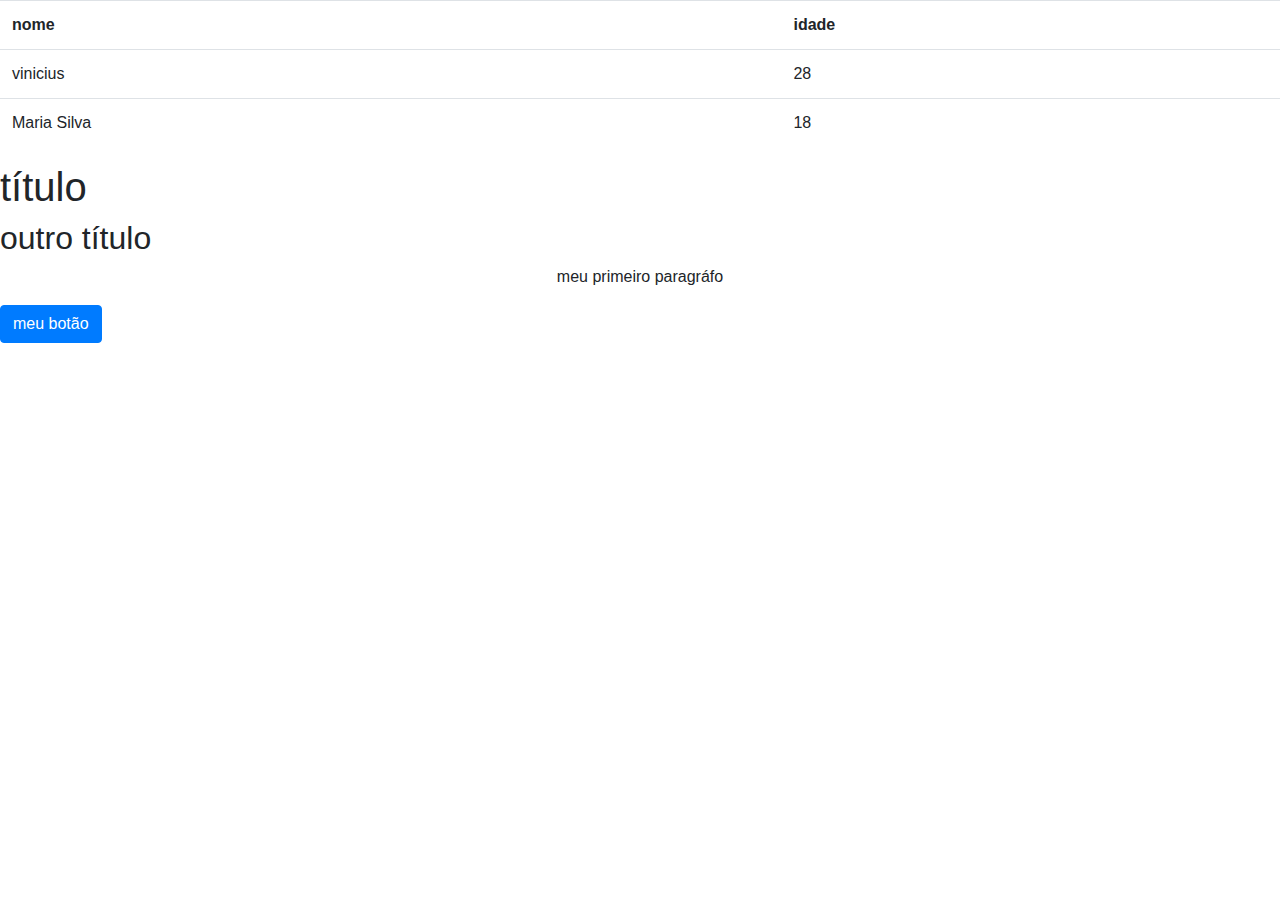
<file: index.html>
<!DOCTYPE html>
<html lang="pt-br">
<head>
    <meta charset="UTF-8">
    <meta name="viewport" content="width=device-width, initial-scale=1.0">
    <title>codaí</title>
    <link rel="stylesheet" href="./bootstrap.css">
</head>
<body>

    <table class="table">
        <tr>
            <th> nome</th>
            <th>idade</th>

        </tr>
        <tr>
            <td>vinicius</td>
            <td>28</td>
        
        </tr>
        <tr>
            <td>Maria Silva</td>
            <td>18</td>
        </tr>
    </table>
    <h1>título</h1>
    <h2>outro título</h2>
    <p class="text-center">
        meu primeiro paragráfo
    </p>
    <button type="button" class="btn btn-primary">meu botão</button>
</body>
</html>
</file>
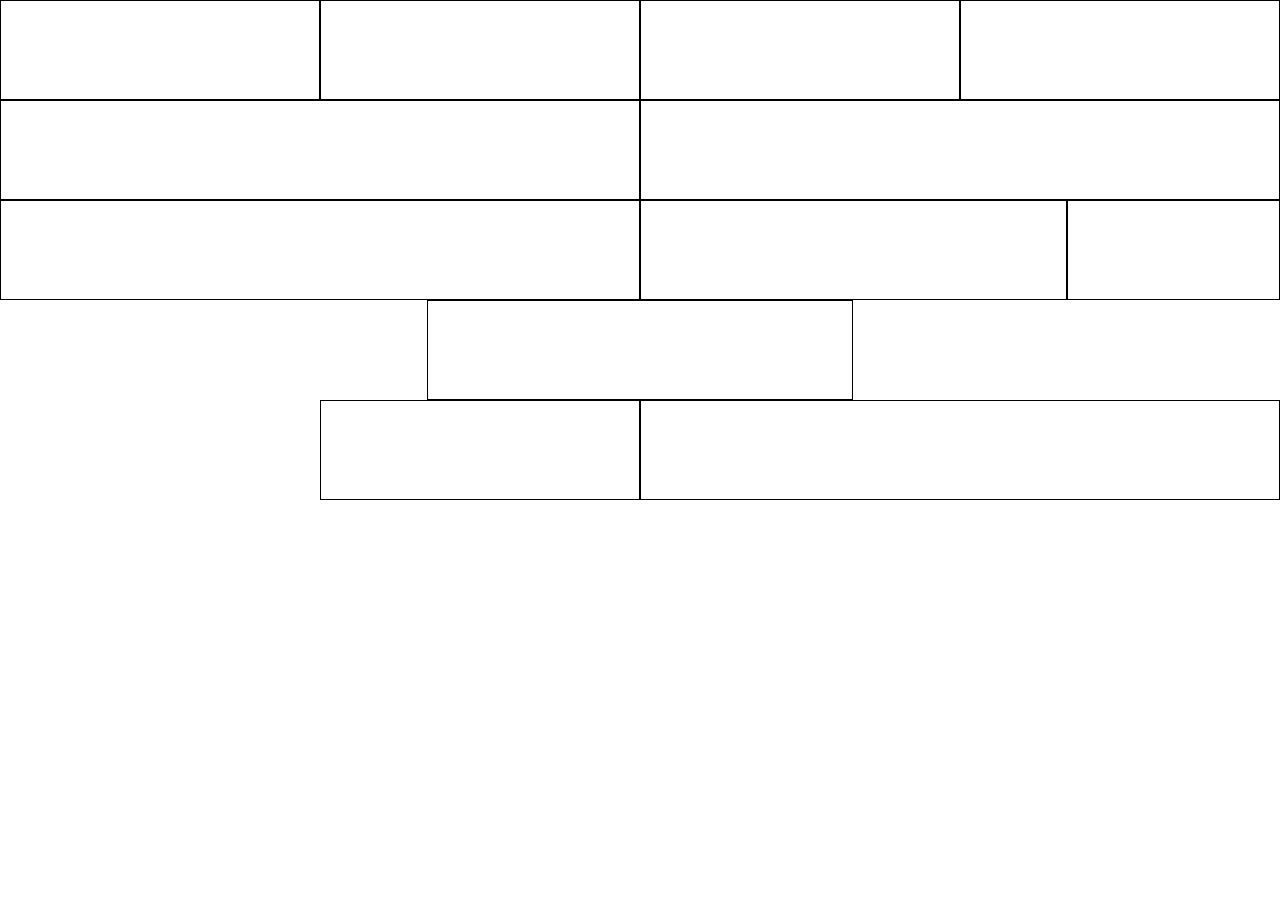
<file: index2.html>
<!DOCTYPE html>
<html lang="en">
<head>
    <meta charset="UTF-8">
    <meta name="viewport" content="width=device-width, initial-scale=1.0">
    <title>Document</title>
    <link rel="stylesheet" href="./bootstrap.css">
    <style>
        .border-black {
             border: 1px solid black;
             height: 100px;
        }
    </style>
</head>
<body>
    <div class="container-fluid">
        <div class="row">
           <div class="col-3 border-black"></div>
           <div class="col-3 border-black"></div>
           <div class="col-3 border-black"></div>
           <div class="col-3 border-black"></div>

        </div>
        <div class="row">
            <div class="col-6 border-black"></div>
            <div class="col-6 border-black"></div>
    </div>
    <div class="row">
           <div class="col-6 border-black"></div>
           <div class="col-4 border-black"></div>
           <div class="col-2 border-black"></div>
        </div>
        <div class="row">
            <div class="col-4 offset-4 border-black"></div>
            
        </div>
        <div class="row">
            <div class="col-3 offset-3 border-black"></div>
            <div class="col-6 border-black"></div>
            

</body>
</html>
</file>
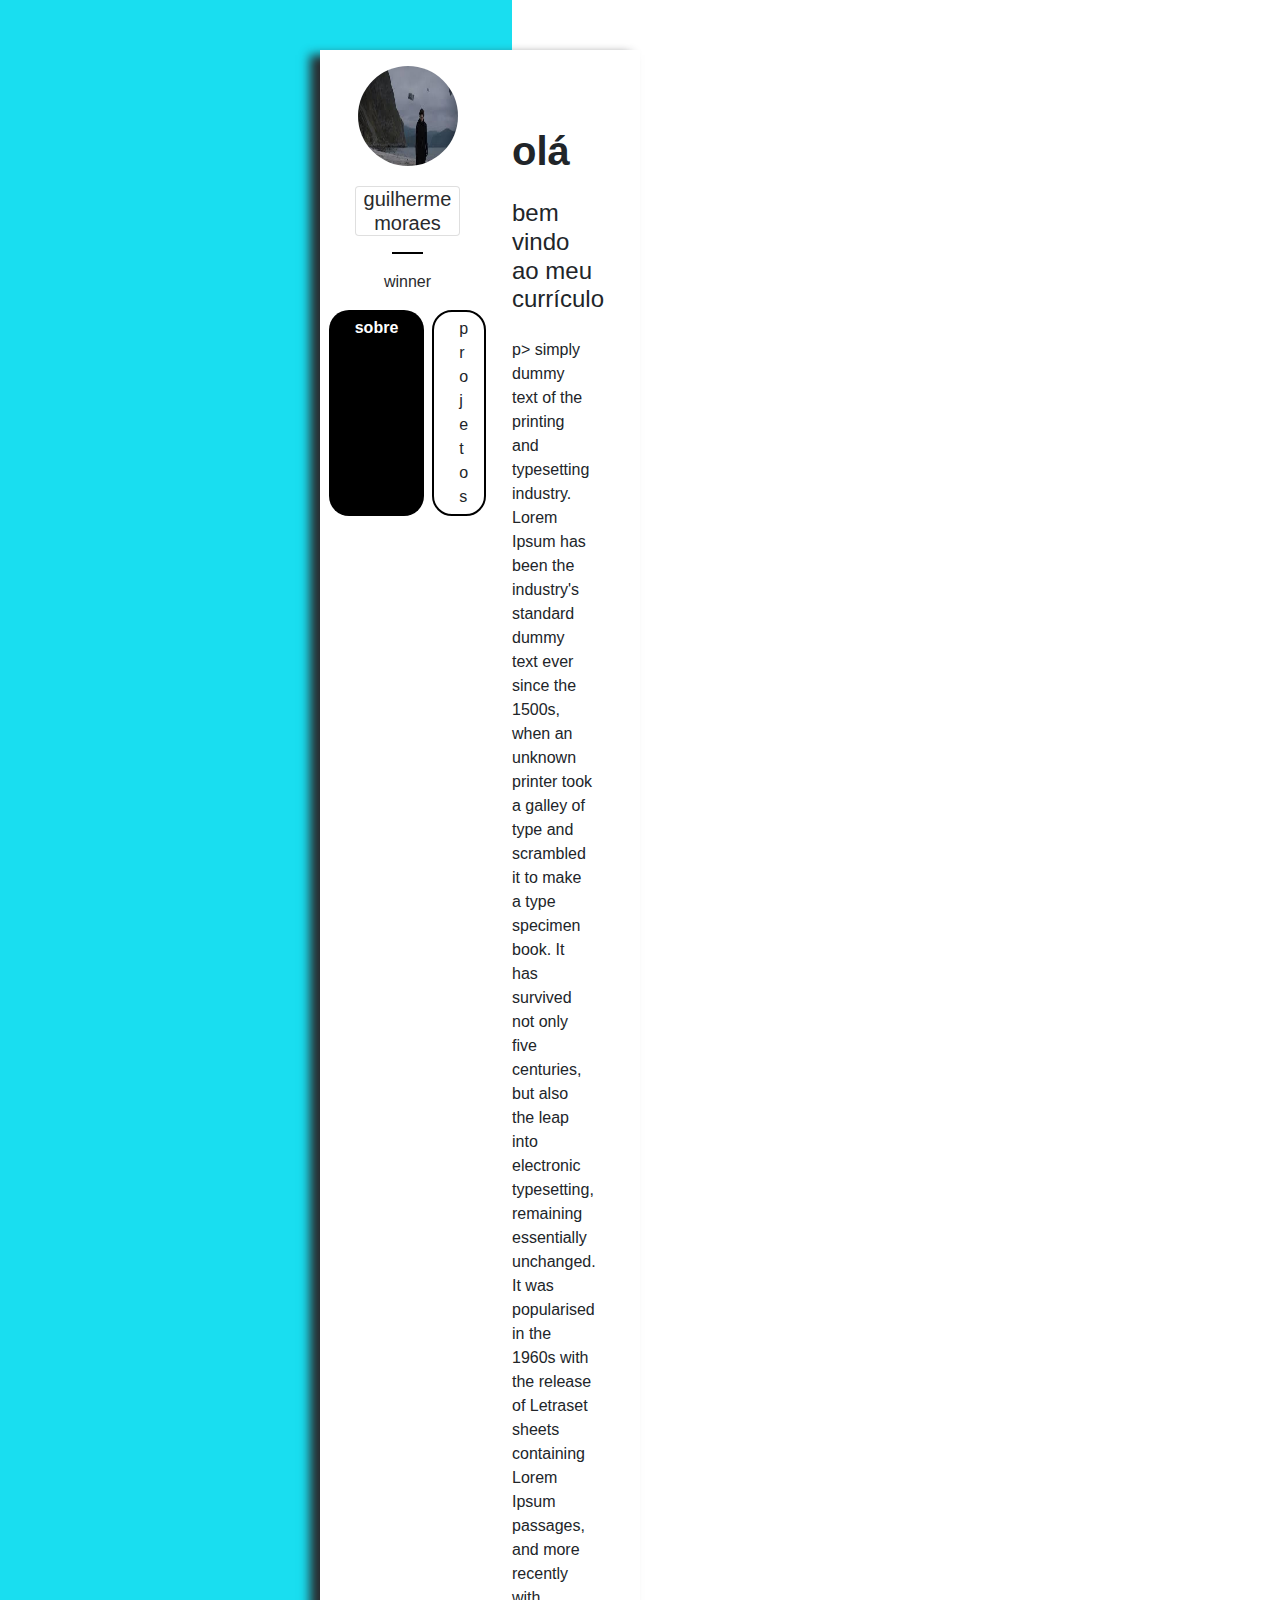
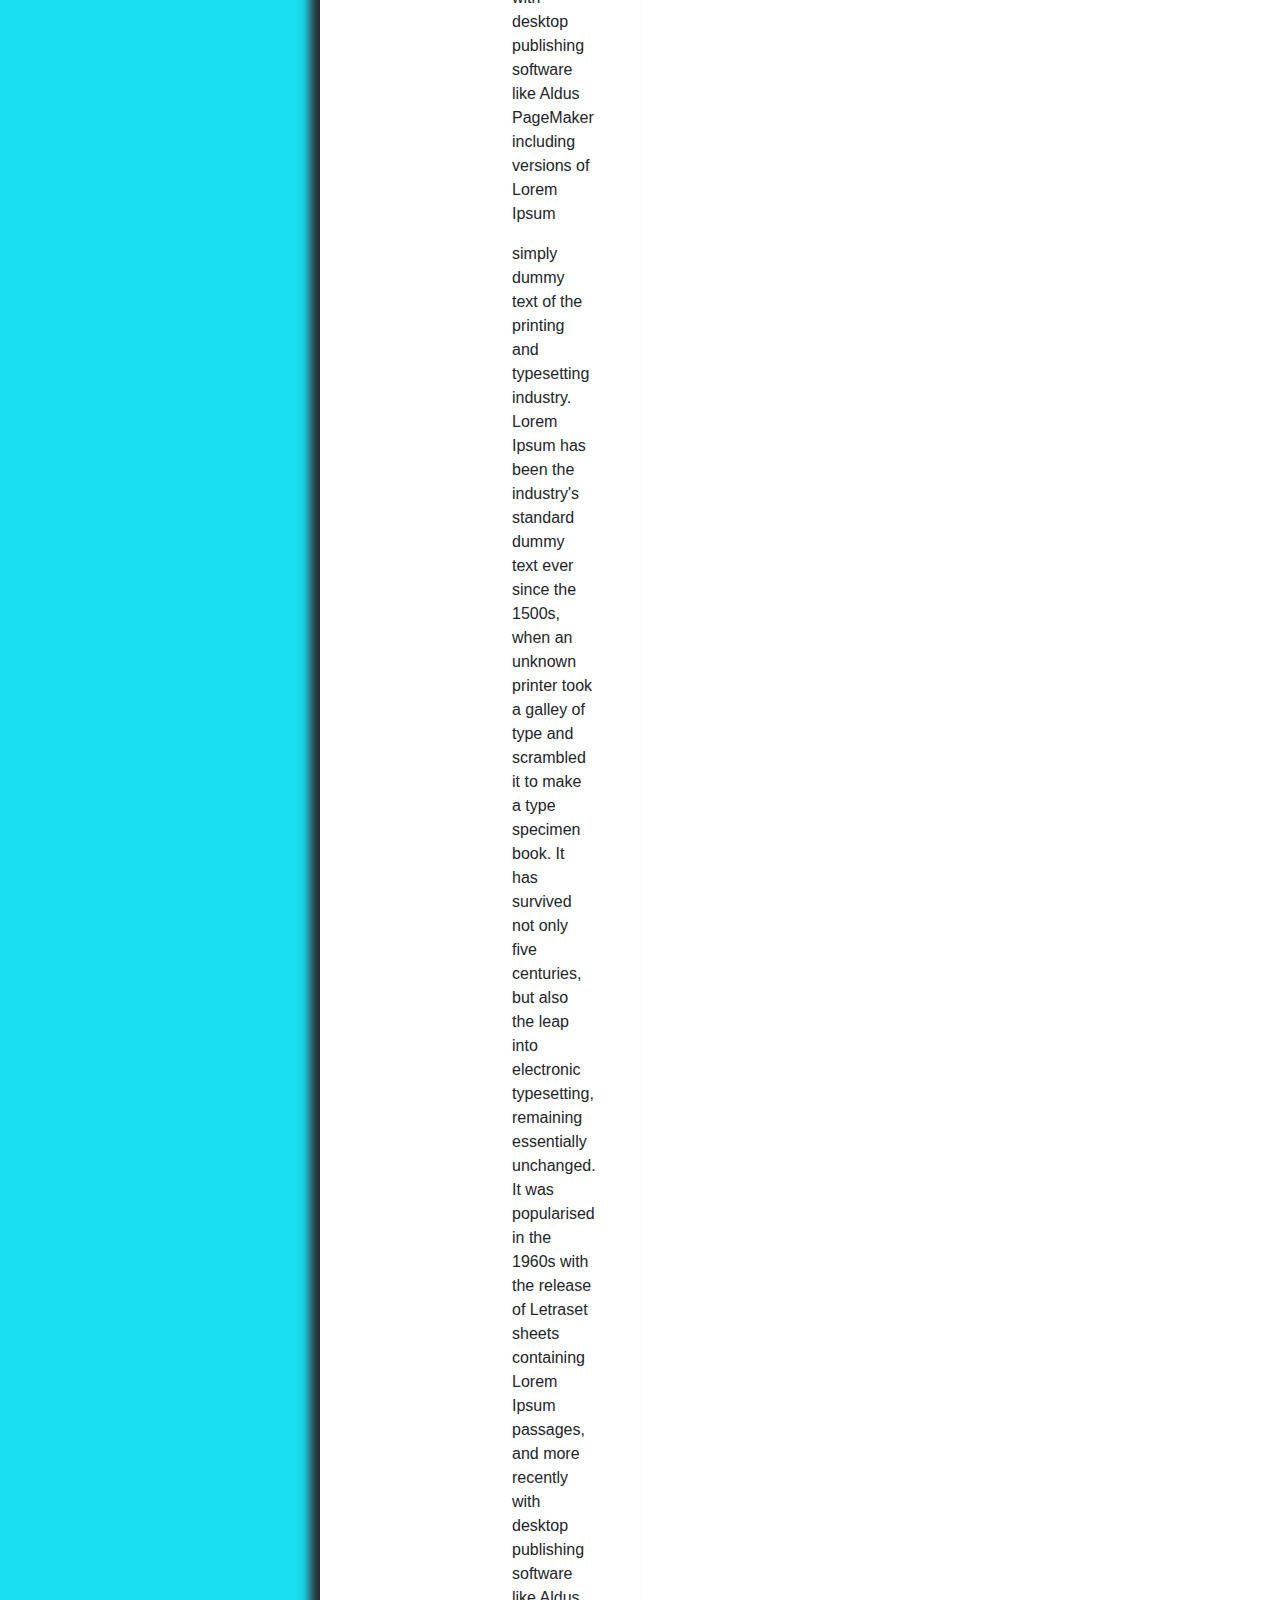
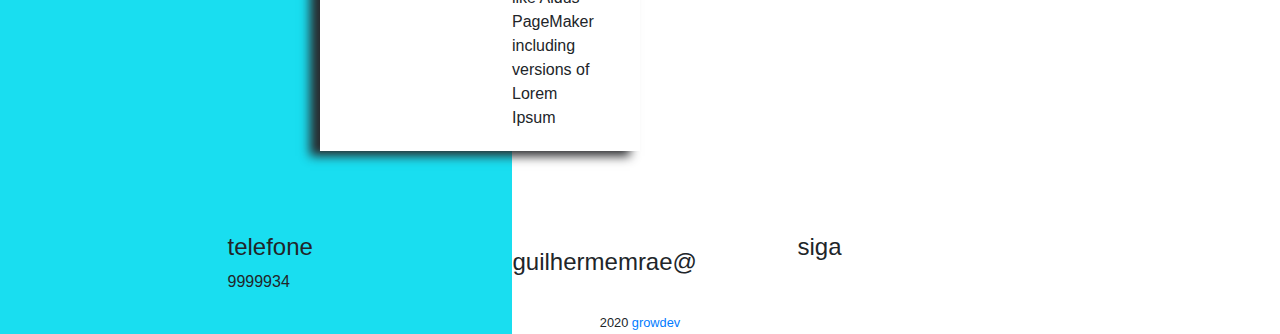
<file: index3.html>
<!DOCTYPE html>
<html lang="en">

<head>
    <meta charset="UTF-8">
    <meta name="viewport" content="width=device-width, initial-scale=1.0">
    <title>Document</title>
    <link rel="preconnect" href="https://fonts.gstatic.com">
    <link href="https://fonts.googleapis.com/css2?family=Poppins:wght@600&display=swap" rel="stylesheet">
    <link rel="stylesheet" href="https://pro.fontawesome.com/releases/v5.10.0/css/all.css"
        integrity="sha384-AYmEC3Yw5cVb3ZcuHtOA93w35dYTsvhLPVnYs9eStHfGJvOvKxVfELGroGkvsg+p" crossorigin="anonymous" />
    <link rel="stylesheet" href="./bootstrap.css">
    <link rel="stylesheet" href="./stle.css">

</head>

<body>
    <div class="container-fluid  container-linear">
        <div class="row container-card">
            <div class="offset-lg-3 col-md-3 col-lg-3 card-col">
                <div class="card card-perfil">
                    <div class="img-card-perfil">
                        <img src="./download.jpg" alt="foto de perfil" width="305px" class="card-image mx-auto d-block">

                    </div>
                    <div class="card-body">
                        <h5 class="text-center card title" id="nome-no-html"> guilherme moraes</h5>
                        <hr class="hr">
                        <p class="text-center" id="cargo-no-html">
                            winner
                        </p>
                        <div class="botoes-card">
                            <a href="#" class="btn mr-1" id="btn-sobre"> sobre</a>
                            <a href="#" class="btn ml-1 btm card" id="btn-projeto"> projetos</a>
                        
                        <div class="icon redes-sociais">
                            <div class="links-redes sociais mt-2">
                                <a href="#">
                                    <i class="fab fa-facebook"></i>
                                </a>
                                <a href="#">
                                    <i class="fab fa-twitter"></i>
                                </a>
                                <a href="#">
                                    <i class="fab fa-linkedin"></i>
                                </a>


                            </div>
                        </div>
                    </div>

                </div>
            </div>
            <div class="col-md-6 col-lg-6 text-body">
                <div class="text">
                    <h1 class="title-text">olá</h1>
                    <h4 class="title-subtitle">bem vindo ao meu currículo</h4>
                    p> simply dummy text of the printing and typesetting industry. Lorem Ipsum has been the industry's
                    standard dummy text ever since the 1500s, when an unknown printer took a galley of type and
                    scrambled it to make a type specimen book. It has survived not only five centuries, but also the
                    leap into electronic typesetting, remaining essentially unchanged. It was popularised in the
                    1960s with the release of Letraset sheets containing Lorem Ipsum passages, and more recently
                    with desktop publishing software like Aldus PageMaker including versions of Lorem Ipsum

                    </p>
                    <p> simply dummy text of the printing and typesetting industry. Lorem Ipsum has been the industry's
                        standard dummy text ever since the 1500s, when an unknown printer took a galley of type and
                        scrambled it to make a type specimen book. It has survived not only five centuries, but also the
                        leap into electronic typesetting, remaining essentially unchanged. It was popularised in the
                        1960s with the release of Letraset sheets containing Lorem Ipsum passages, and more recently
                        with desktop publishing software like Aldus PageMaker including versions of Lorem Ipsum</p>
                </div>
                <div class="text" id="texto-2">
                    <h1 class="title-text">Projetos</h1>
                    <h4 class="title-subtitle">Alguns projetos que trabalhei</h4>
                    <p>
                        <a target="blank" href="https://www.growdev.com.br">Site da growdev- este site foi desenvolvido
                            em ReactJS</a>
                    </p>
                </div>

            </div>
        </div>
    </div>
    <footer class="container">
        <div class="row" id="footer-elementos">
            <div class="col-md-3 col-lg-3">
                <h4>telefone</h4>
                <p>9999934</p>
            </div>
            <div class="col-md-3 col-lg-3">
                <div class="email">
                    <h4>guilhermemrae@</h4>
                </div>
            </div>
            <div class="col-md-3 col-lg-3">
                <h4>siga</h4>
                <div class="links-redes-sociais">
                    <a href="#">
                        <i class="fab fa-facebook"></i>
                    </a>
                    <a href="#">
                        <i class="fab fa-twitter"></i>
                    </a>
                    <a href="#">
                        <i class="fab fa-linkedin"></i>
                    </a>
                </div>
            </div>
        </div>
        <div class="row text-center mb 2">
            <div class="col-lg 12  col-md 12">
                <small>2020 <a href="#">growdev</a></small>
            </div>
        </div>
    </footer>
    <script src="./js/index.js"></script>
</body>

</html>
</file>
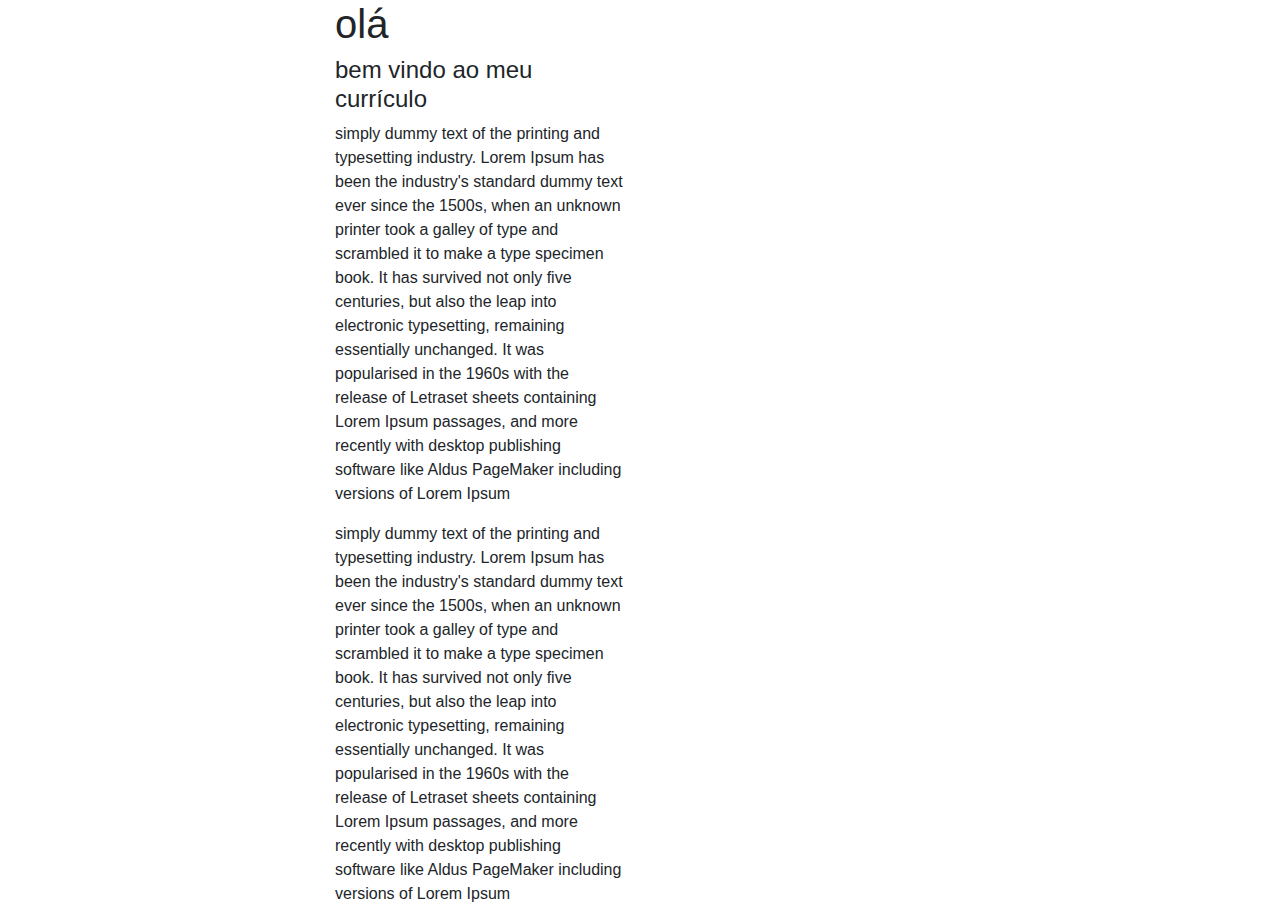
<file: index4.html>
<!DOCTYPE html>
<html lang="en">

<head>
    <meta charset="UTF-8">
    <meta name="viewport" content="width=device-width, initial-scale=1.0">
    <title>Document</title>
    <link rel="stylesheet" href="./bootstrap.css">
    <link rel="stylesheet" href="./style.css">
</head>

<body>
    <div class="container-fluid  container-linear">
        <div class="row container-card">
            <div class="offset-lg-3 col-md-3 col-lg-3 card-col">
                <div class="col-md-6 col-lg-6 text-body"></div>
                <div class="text">
                    <h1 class="title-text"> olá</h1>
                    <h4 class="title-subtitle"> bem vindo ao meu currículo</h4>
                    <p> simply dummy text of the printing and typesetting industry. Lorem Ipsum has been the industry's
                        standard dummy text ever since the 1500s, when an unknown printer took a galley of type and
                        scrambled it to make a type specimen book. It has survived not only five centuries, but also the
                        leap into electronic typesetting, remaining essentially unchanged. It was popularised in the
                        1960s with the release of Letraset sheets containing Lorem Ipsum passages, and more recently
                        with desktop publishing software like Aldus PageMaker including versions of Lorem Ipsum

                    </p>
                    <p> simply dummy text of the printing and typesetting industry. Lorem Ipsum has been the industry's
                        standard dummy text ever since the 1500s, when an unknown printer took a galley of type and
                        scrambled it to make a type specimen book. It has survived not only five centuries, but also the
                        leap into electronic typesetting, remaining essentially unchanged. It was popularised in the
                        1960s with the release of Letraset sheets containing Lorem Ipsum passages, and more recently
                        with desktop publishing software like Aldus PageMaker including versions of Lorem Ipsum</p>
                </div>
            </div>
        </div>
    </div>
            

                     
</body>

</html>
</file>
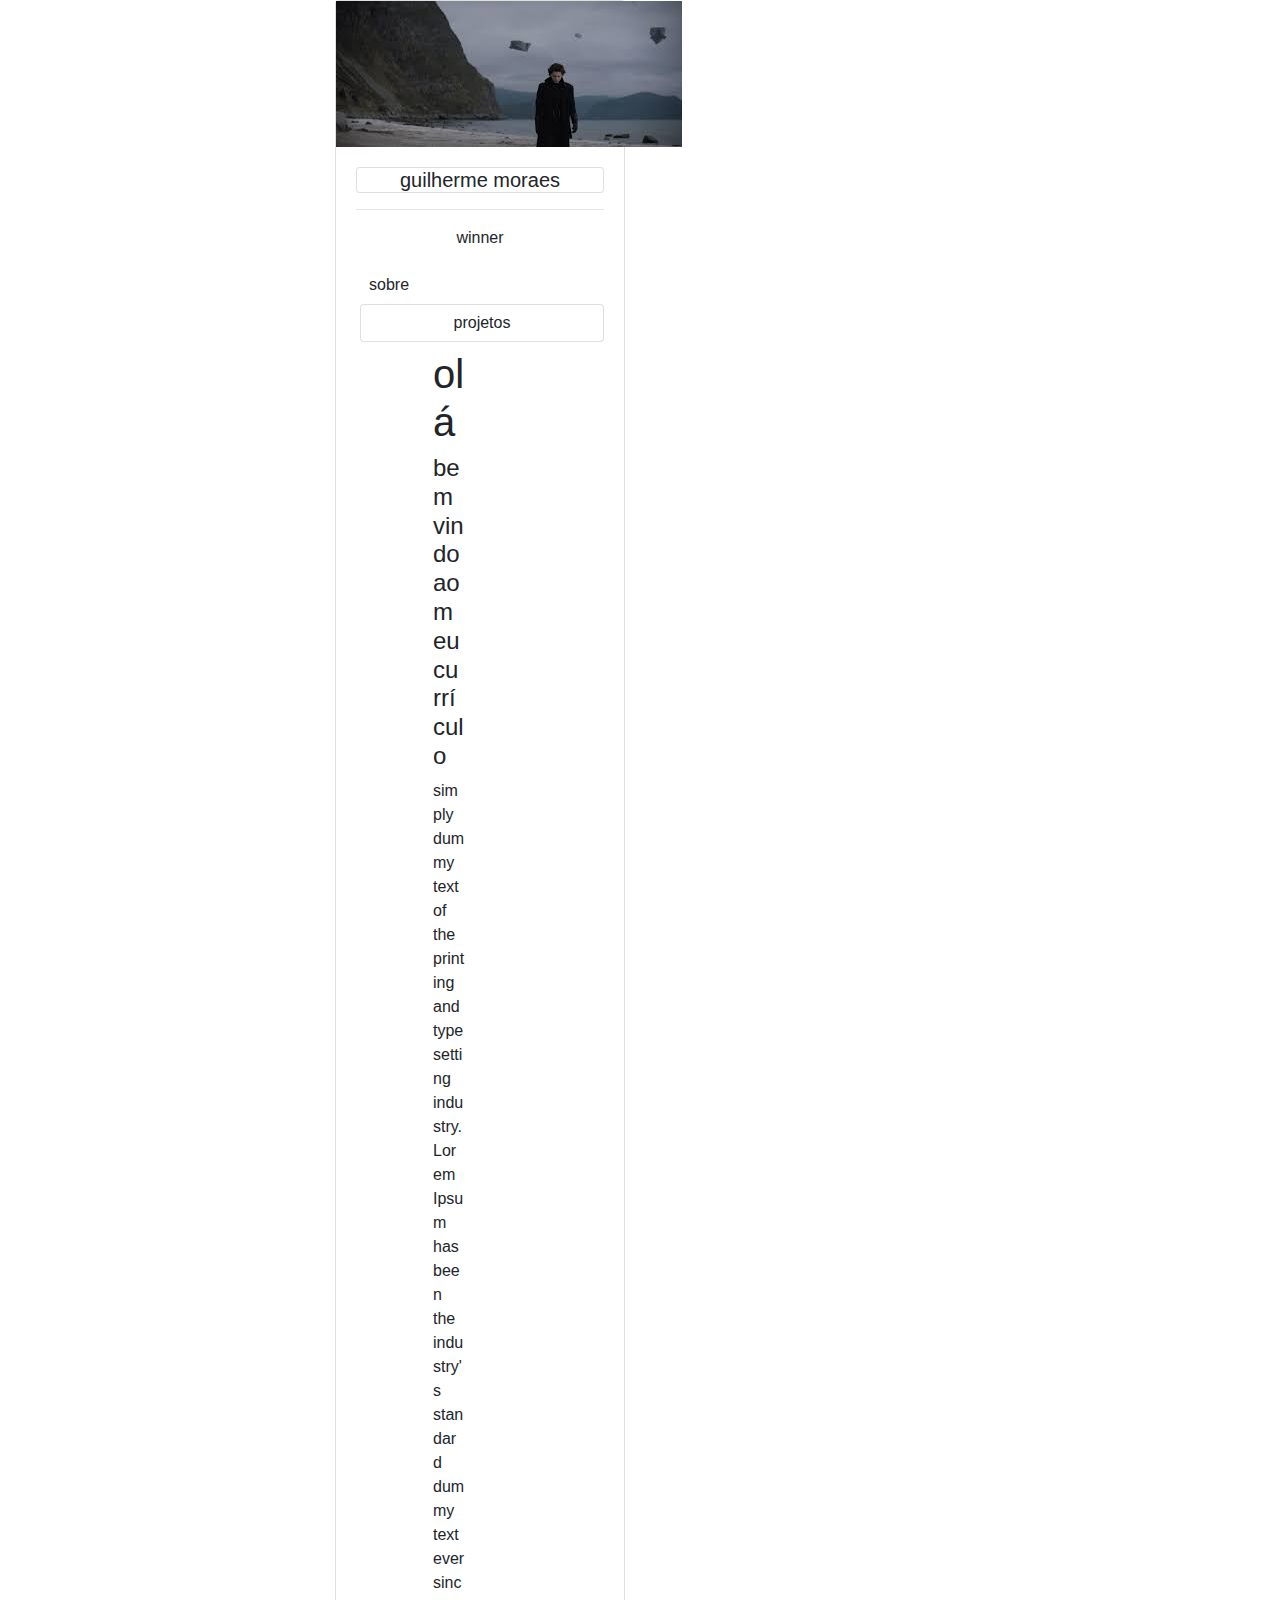
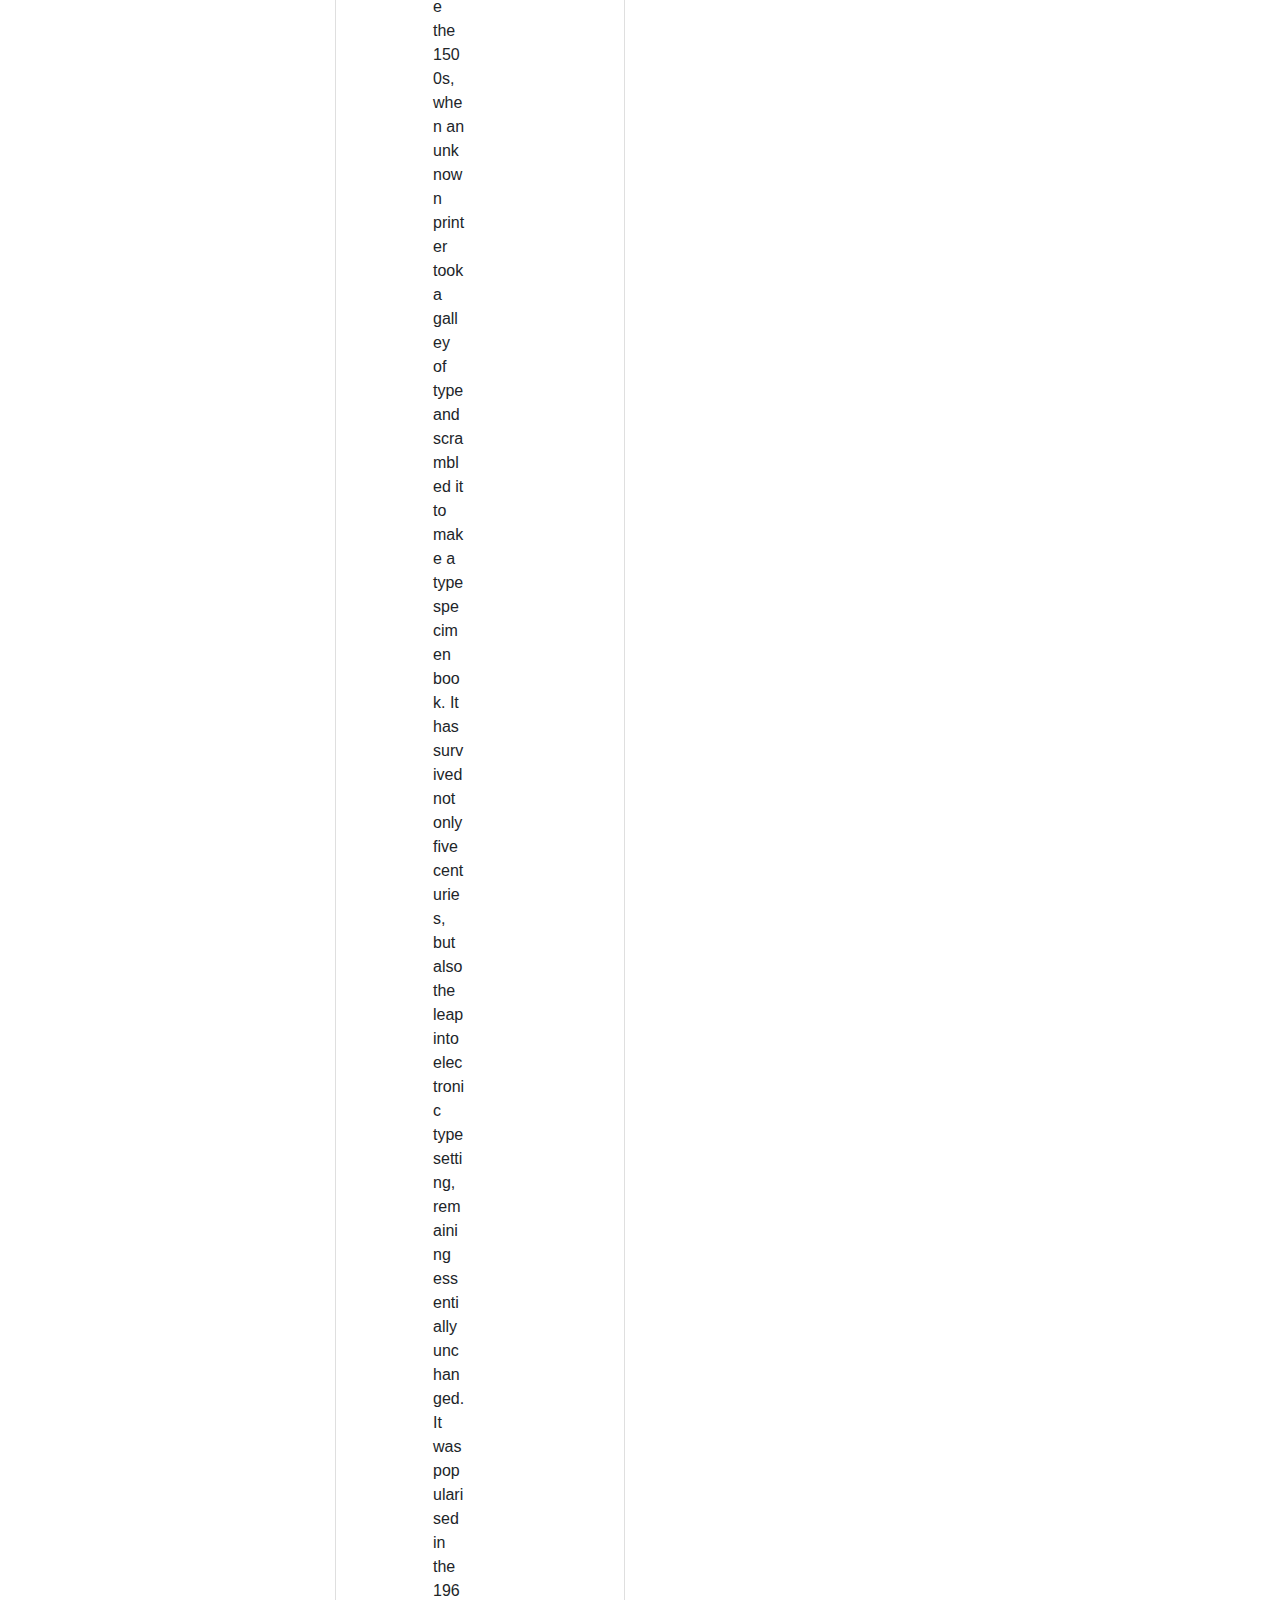
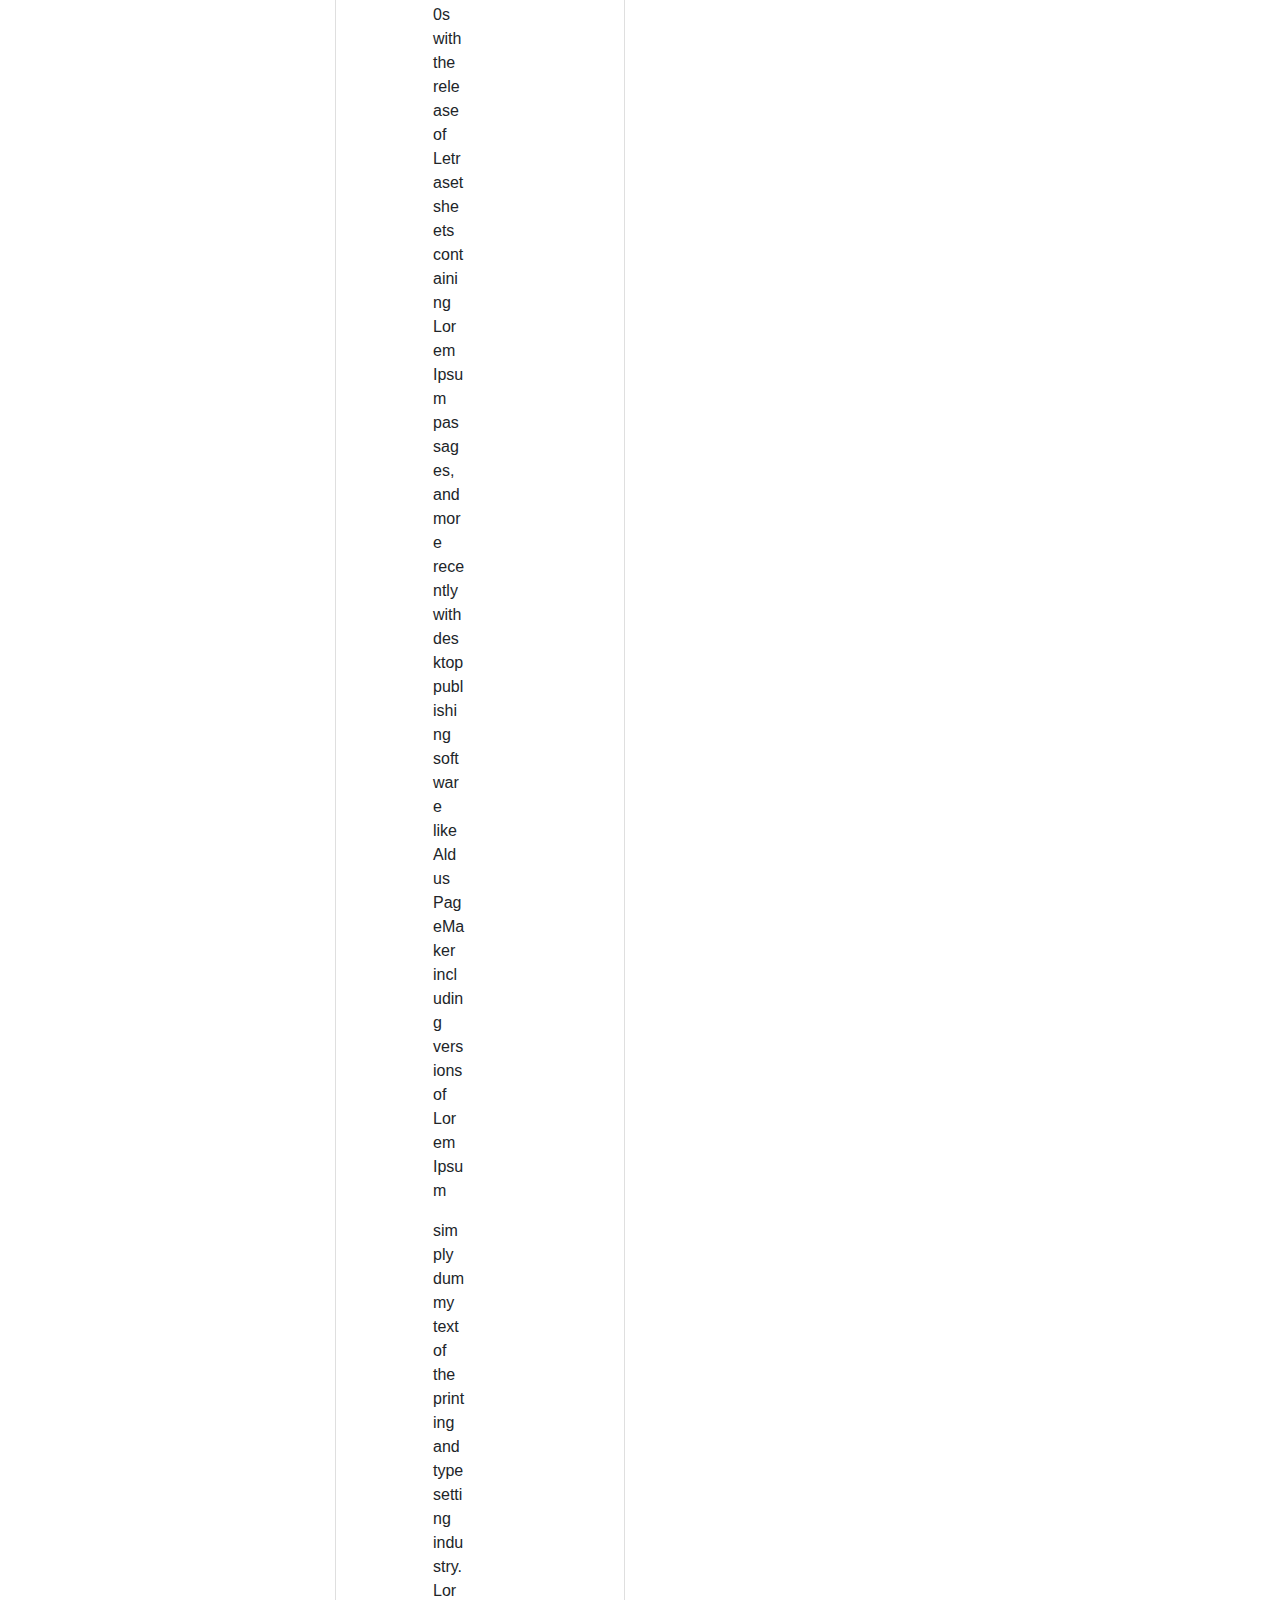
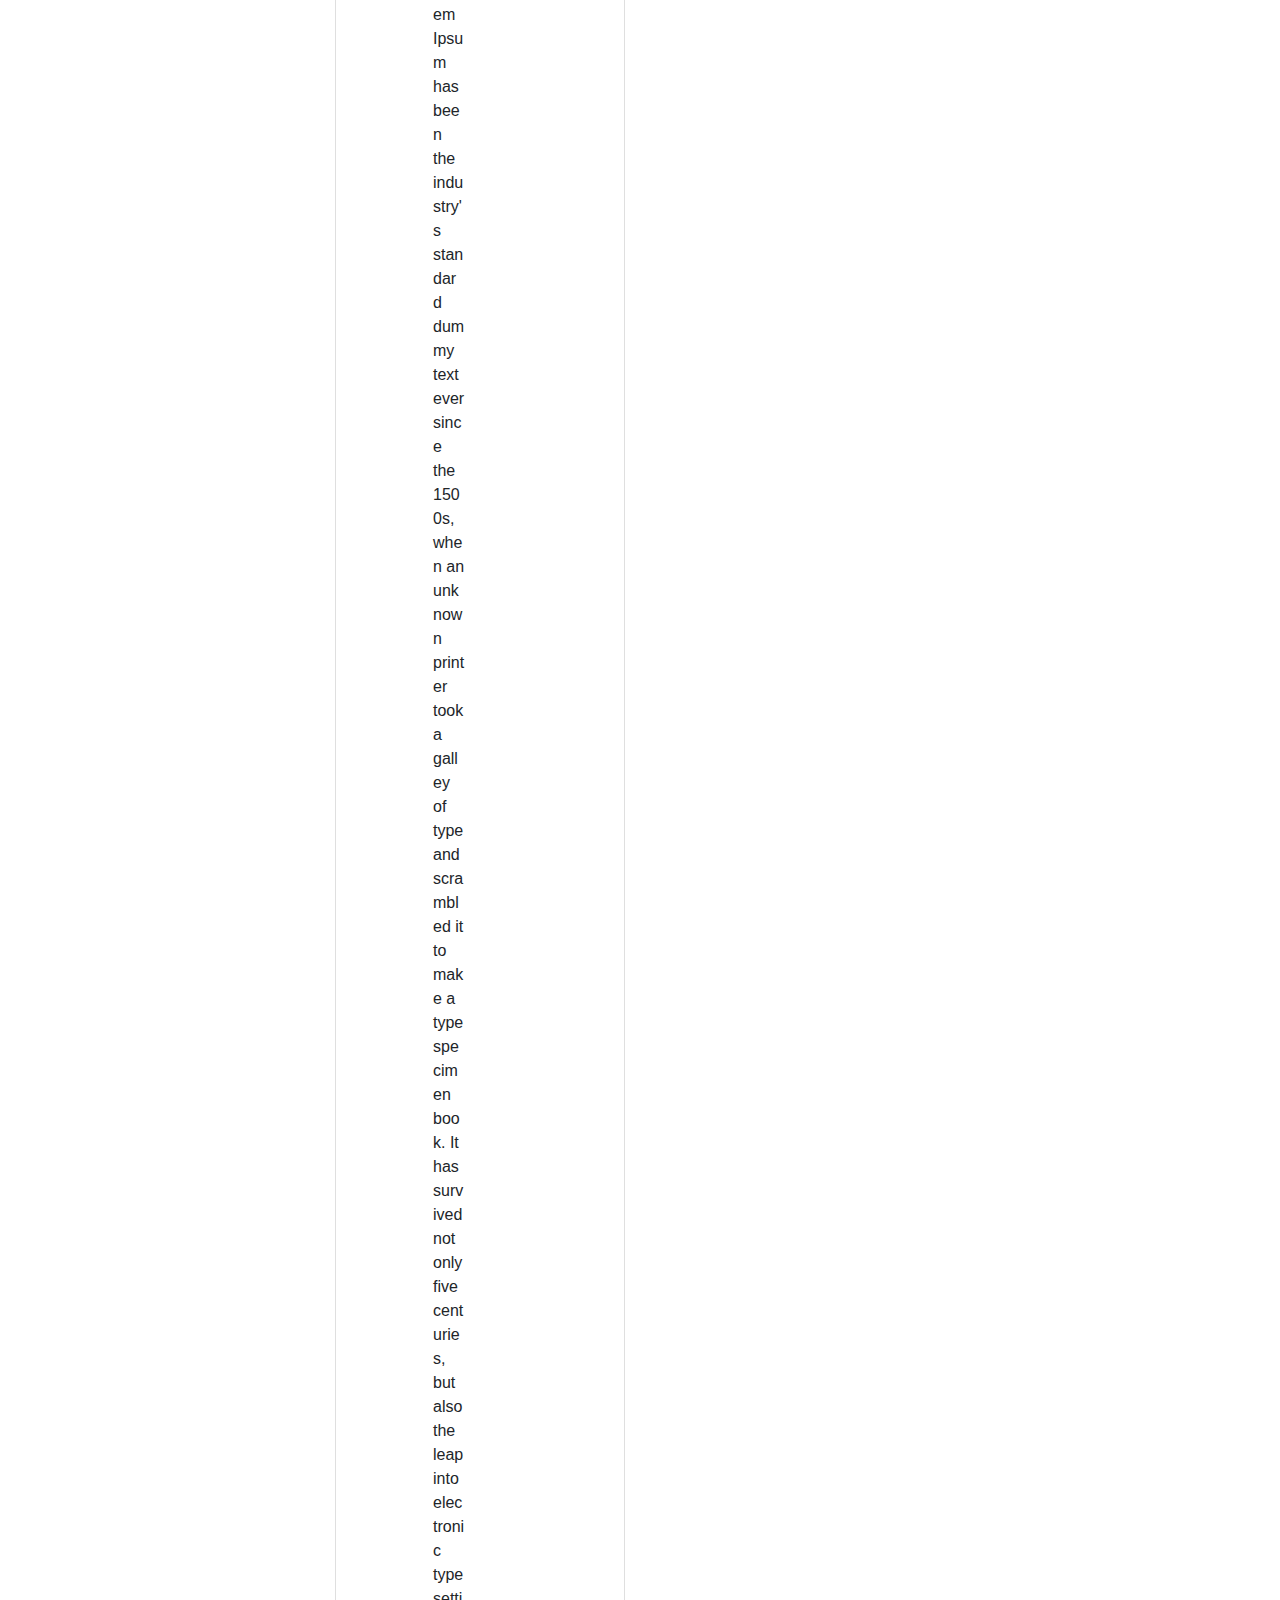
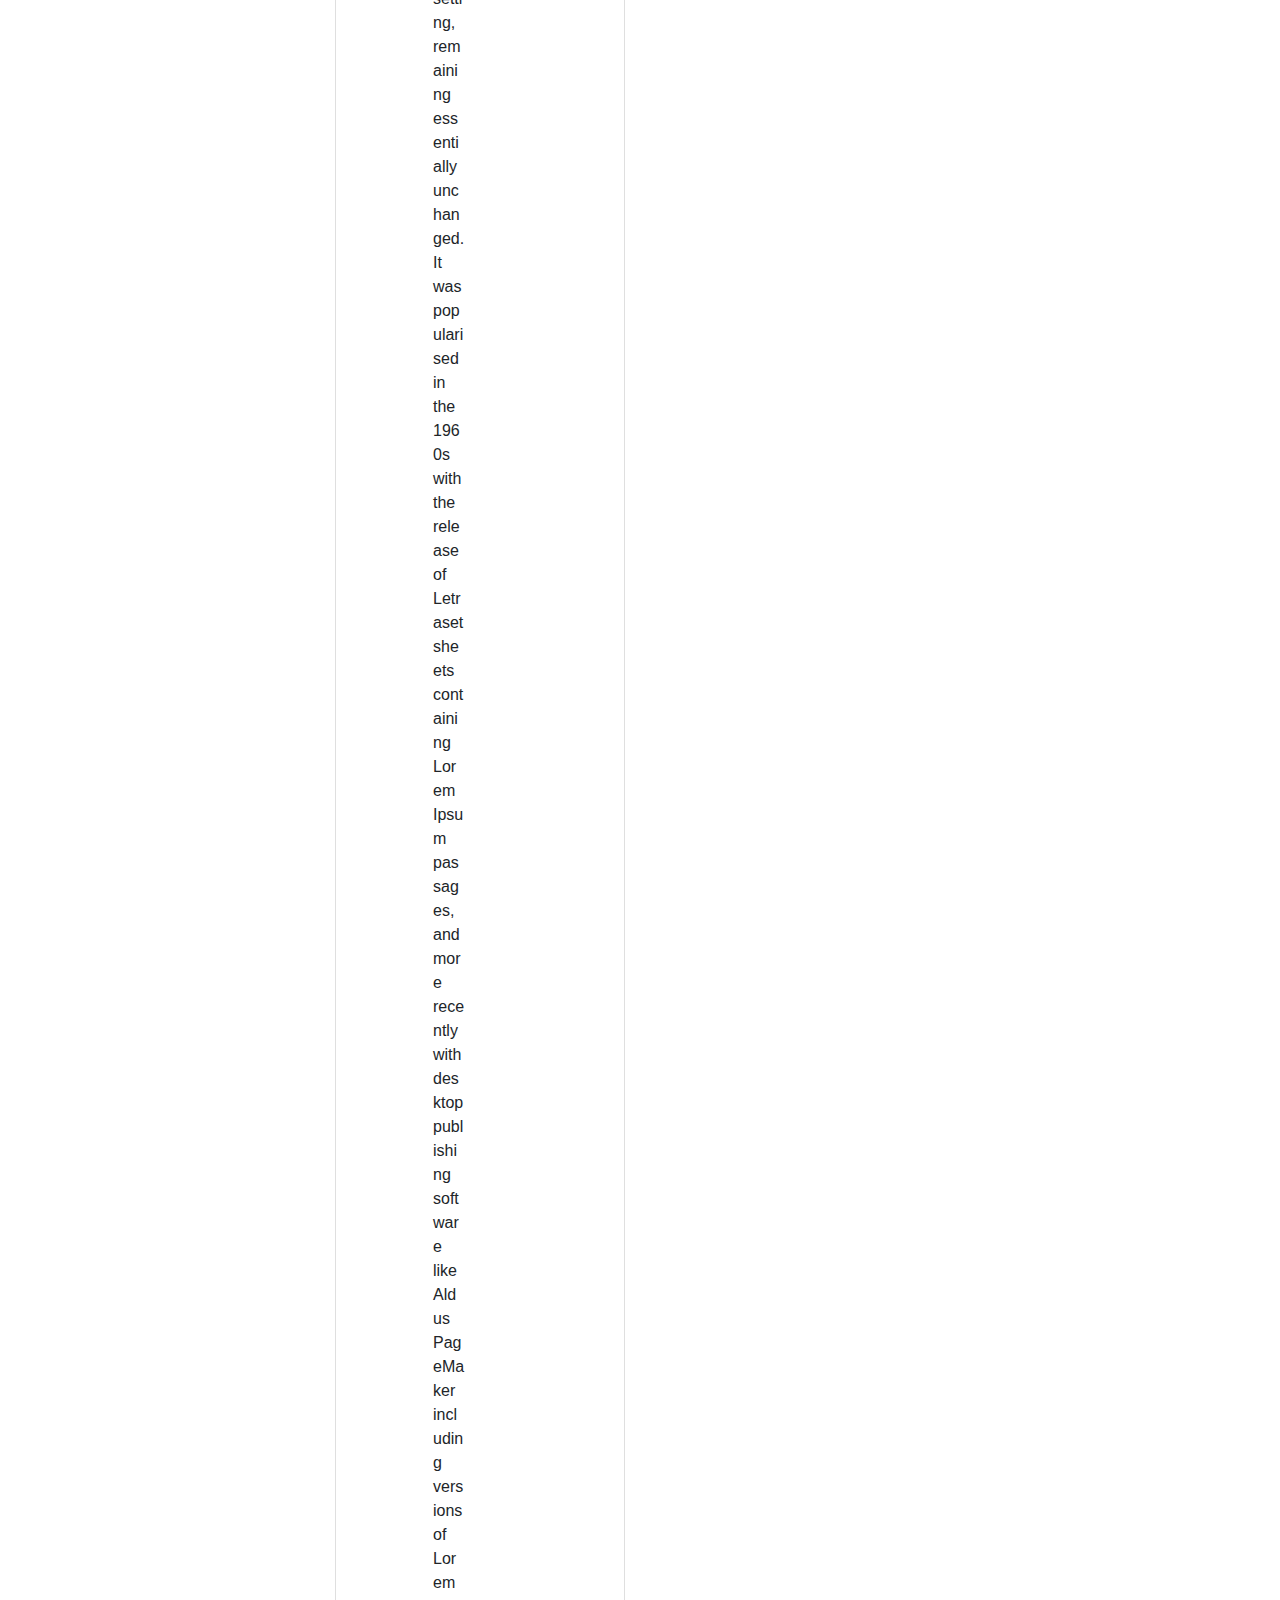
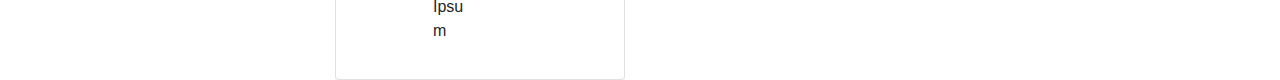
<file: index5.html>
<!DOCTYPE html>
<html lang="en">
<head>
    <meta charset="UTF-8">
    <meta name="viewport" content="width=device-width, initial-scale=1.0">
    <title>Document</title>
    <meta charset="UTF-8">
    <meta name="viewport" content="width=device-width, initial-scale=1.0">
    <title>Document</title>
    <link rel="preconnect" href="https://fonts.gstatic.com">
<link href="https://fonts.googleapis.com/css2?family=Poppins:wght@600&display=swap" rel="stylesheet">
<link rel="stylesheet" href="https://pro.fontawesome.com/releases/v5.10.0/css/all.css" integrity="sha384-AYmEC3Yw5cVb3ZcuHtOA93w35dYTsvhLPVnYs9eStHfGJvOvKxVfELGroGkvsg+p" crossorigin="anonymous"/>
<link rel="stylesheet" href="./bootstrap.css">
    <link rel="stylesheet" href="./style.css">
    
</head>
<body>
    <div class="container-fluid  container-linear">
        <div class="row container-card">
            <div class="offset-lg-3 col-md-3 col-lg-3 card-col">
                <div class="card card-perfil">
                    <div class="img-card-perfil">
                        <img src="./download.jpg" alt="foto de perfil">

                    </div>
                    <div class="card-body">
                        <h5 class="text-center card title"> guilherme moraes</h5>
                    <hr class="hr">
                    <p class="text-center">
                       winner
                    </p>
                    <div class="botoes-card">
                        <a href="#" class="btn mr-1" id="btn-sobre"> sobre</a>
                        <a href="#" class="btn ml-1 btm card" id="btn-projetos"> projetos</a>
                    </div>
                    <div class="icon redes-sociais">
                        <div class="links-redes sociais mt-2">
                            <a href="#">
                                <i class="fa fa-facebook"></i>
                            </a>
                            <a href="#">
                                <i class="fa fa-twitter"></i>
                            </a>
                            <a href="#">
                                <i class="fab fa-linkedin"></i>
                            </a>
                            <div class="container-fluid  container-linear">
                                <div class="row container-card">
                                    <div class="offset-lg-3 col-md-3 col-lg-3 card-col">
                                        <div class="col-md-6 col-lg-6 text-body"></div>
                                        <div class="text">
                                            <h1 class="title-text"> olá</h1>
                                            <h4 class="title-subtitle"> bem vindo ao meu currículo</h4>
                                            <p> simply dummy text of the printing and typesetting industry. Lorem Ipsum has been the industry's
                                                standard dummy text ever since the 1500s, when an unknown printer took a galley of type and
                                                scrambled it to make a type specimen book. It has survived not only five centuries, but also the
                                                leap into electronic typesetting, remaining essentially unchanged. It was popularised in the
                                                1960s with the release of Letraset sheets containing Lorem Ipsum passages, and more recently
                                                with desktop publishing software like Aldus PageMaker including versions of Lorem Ipsum
                        
                                            </p>
                                            <p> simply dummy text of the printing and typesetting industry. Lorem Ipsum has been the industry's
                                                standard dummy text ever since the 1500s, when an unknown printer took a galley of type and
                                                scrambled it to make a type specimen book. It has survived not only five centuries, but also the
                                                leap into electronic typesetting, remaining essentially unchanged. It was popularised in the
                                                1960s with the release of Letraset sheets containing Lorem Ipsum passages, and more recently
                                                with desktop publishing software like Aldus PageMaker including versions of Lorem Ipsum</p>
                                        </div>
                                    </div>
                                </div>
                            </div>
                            
                                
</body>
</file>
<file: stle.css>
body{
    background-color: #f5f5f5;
}
.container-card {
     padding: 50px 0px 50px 0px;
     margin-bottom: 2em;
}

.img-perfil-card{
    display: flex;
    justify-content: center;
}
.card-title{
    font-family: 'Poppins';
}

hr{
    height: 1px;
    background-color: black;
    width: 30%;
}
.card-image{
    height: 100px;
    width: 100px;
    border-radius: 50%;
    margin-top: 1em;
}

.card-perfil{
    background-color: #19def0 !important;
    box-shadow: 0px 0px 5px #f5f5f5;
}

.botoes-card{
    display: flex;
    justify-content: center;
}

#btn-sobre{
    border-radius: 20px;
    padding: 5px 25px;
    background-color: black !important;
    font-weight: 600;
    color: white !important;
}

#btn-projeto{
    border: 2px solid black;
    border-radius: 20px;
    padding: 5px 25px;
    font-weight: 600px;
}
.icon-redes-sociais{
    text-align: center;
    padding: 10px;

}
.title-text{
margin-top: 1em;
font-weight: 600;

}
.title-subtitle{
    margin: 1em 0;
}
.text{
    padding: 5px 17px;
}
.links-redes-sociais{
    text-decoration: none;
}


.links-redes-sociais i{
    color: black;
    font-size: 25px;
    padding: 10px;
}

#footer-elementos{
    display: flex;
    justify-content: space-between;
}
#footer-elementos .email{
    padding: 15px 0px 15px 0px;
}
@media(min-width: 900px){
    .container-linear{
        background: linear-gradient(to left, #ffff 60%, #19def0 40%);
    }
    .card-col{
        display: flex;
        justify-content: flex-end;
        align-content: center;
        background-color: #ffff !important;
        box-shadow: -10px 5px 10px 0px #292a2d ;
    }

    .card-perfil{
        background-color: #ffff !important;
        color: #292a2d;
        box-shadow: none !important; 
        width: 18em;
        border: none !important;
    }
    .btn-card{
        color: black !important;
    }

    text-body{
        box-shadow: none;
    }
    .text{
        max-width: 430px;
        vertical-align: middle;
        margin-top: 2em;
    }

    #footer-elementos{
        display: flex !important;
        justify-content: center !important;
    }
}
.rodapé{
    text-align: center !important;
    margin-bottom: 10px;
}
#texto-1{

}
#texto-2{
    display: none;
}
</file>
<file: style.css>
body{
background-color: white;
}
</file>
